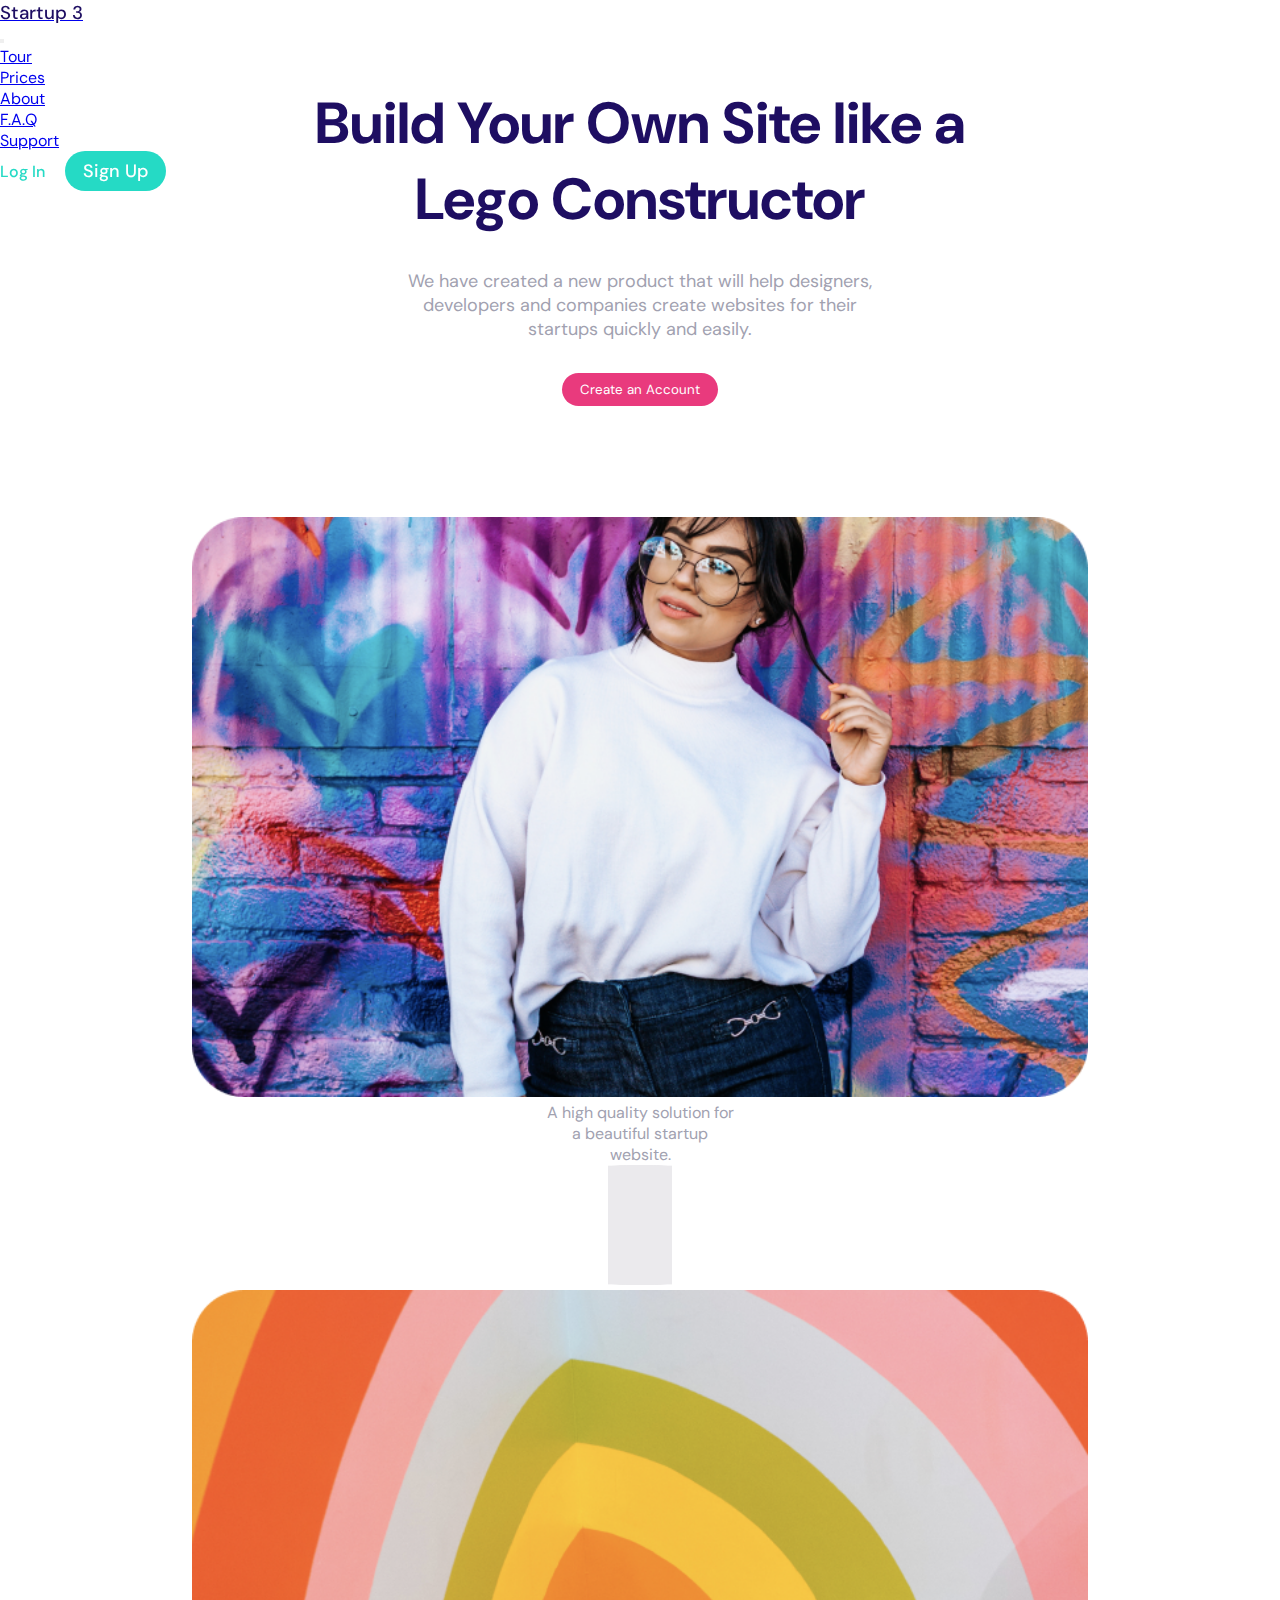
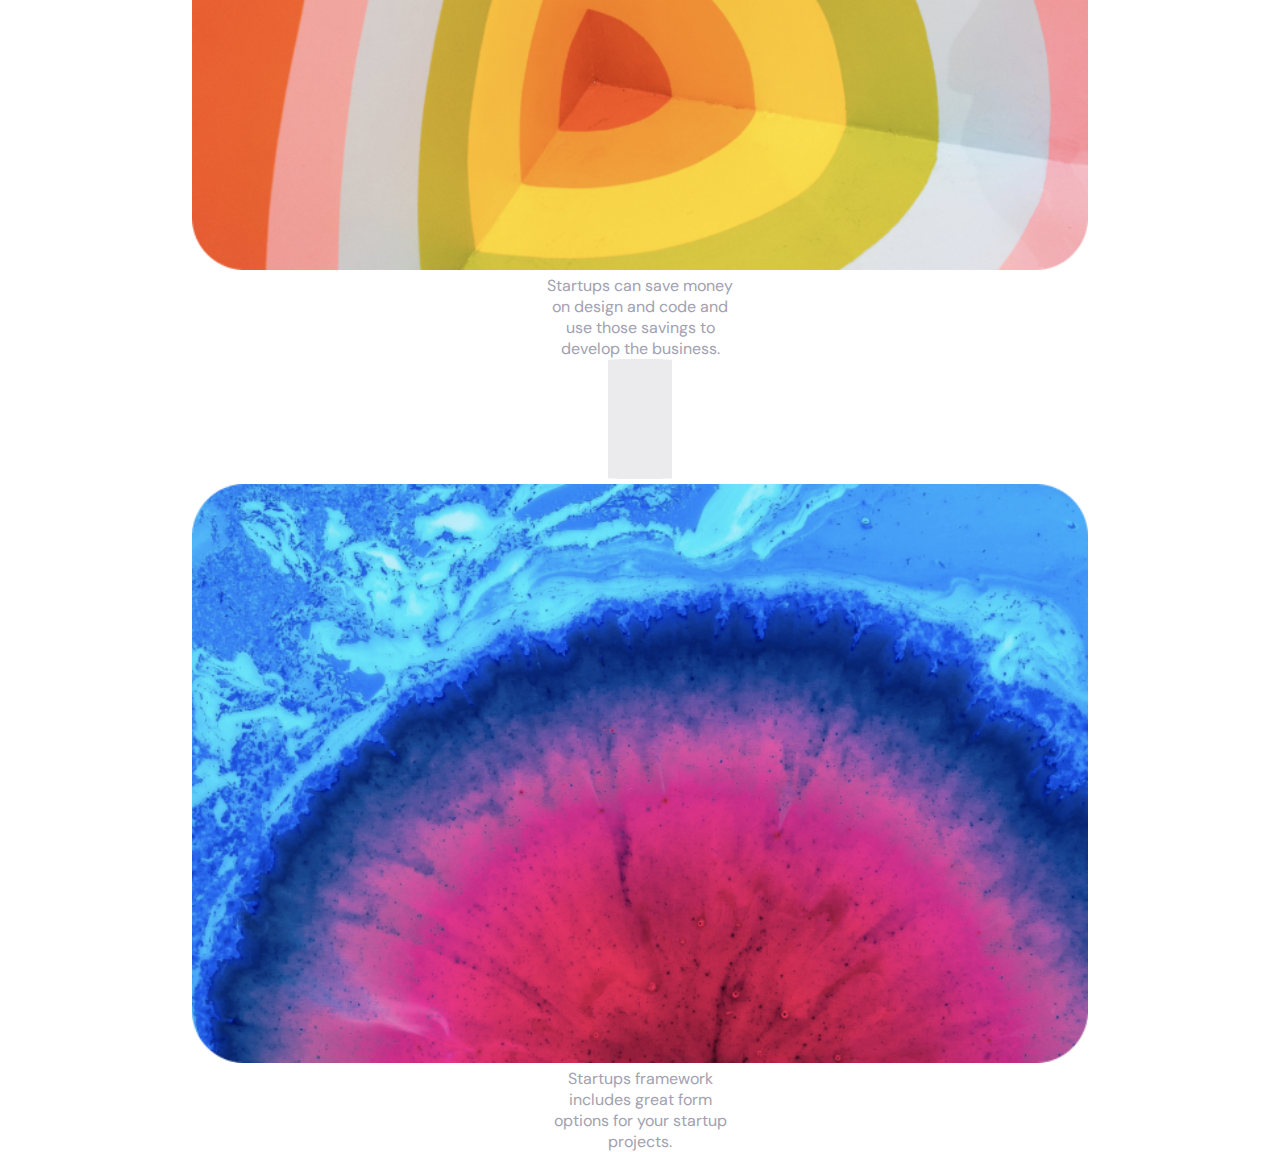
<file: index.html>
<!DOCTYPE html>
<html lang="en">
<head>
    <meta charset="UTF-8">
    <meta http-equiv="X-UA-Compatible" content="IE=edge">
    <meta name="viewport" content="width=device-width, initial-scale=1.0">
    <title>header15</title>
    <!-- Bootstrap CDN -->
    <link rel="stylesheet" href="https://cdn.jsdelivr.net/npm/bootstrap@4.6.2/dist/css/bootstrap.min.css" integrity="sha384-xOolHFLEh07PJGoPkLv1IbcEPTNtaed2xpHsD9ESMhqIYd0nLMwNLD69Npy4HI+N" crossorigin="anonymous">
    <link rel="stylesheet" href="style.css">
</head>
<body>
  <div class="container sticky">
    <nav class="navbar navbar-expand-lg navbar-light bg-white">
      <a class="navbar-brand" href="#"><h3 class="brand-text">Startup 3</h3></a>
      <button class="navbar-toggler" type="button" data-toggle="collapse" data-target="#navbarSupportedContent" aria-controls="navbarSupportedContent" aria-expanded="false" aria-label="Toggle navigation">
        <span class="navbar-toggler-icon"></span>
      </button>
      
    <div class="collapse navbar-collapse" id="navbarSupportedContent">
      <ul class="navbar-nav m-auto">
        <li class="nav-item">
          <a class="nav-link" href="#">Tour</a>
        </li>
        <li class="nav-item">
          <a class="nav-link" href="#">Prices</a>
        </li>
        <li class="nav-item">
          <a class="nav-link" href="#">About</a>
        </li>
        <li class="nav-item">
          <a class="nav-link" href="#">F.A.Q </a>
        </li>
        <li class="nav-item">
          <a class="nav-link" href="#">Support</a>
        </li>
      </ul>
      <form class="form-inline my-2 my-lg-0">
        <button class="nav-btn" type="submit">Log In</button>
        <button class="nav-btn2" type="submit">Sign Up</button>
      </form>
    </div>
    </nav>
  </div>

  <div class="container">
      <div class="row">
        <div class="col-sm-12 col-md-12 col-lg-12 col-xl-12 head-margin">
          <h1 class="head-item">Build Your Own Site like a <br>Lego Constructor</h1>
          <p class="para-item">We have created a new product that will help designers,<br>
            developers and companies create websites for their<br> 
            startups quickly and easily. 
          </p>
          <button class="head-btn">Create an Account</button>
        </div>
      </div>
  </div>  

  <div class="container section">
    <div class="row">
      <div class="col-sm-12 col-md-12 col-lg-3 col-xl-3">
        <div class="card-item">
          <center>
            <img src="./Images-H4/Photo@2xxx.png" class="card-image" alt="...">
          </center>
          <div class="card-body">
            <p class="card-text-center">A high quality solution for <br>
              a beautiful startup <br>
              website.
            </p>
          </div>
        </div>
      </div>

      <div class="col-sm-12 col-md-12 col-lg-1 col-xl-1">
        <center>
          <img class="img" src="/Images-H4/Header15Line.png" alt="">
        </center>
      </div>

      <div class="col-sm-12 col-md-12 col-lg-3 col-xl-3">
        <div class="card-item">
          <center>
            <img src="/Images-H4/Photo@2xx.png" class="card-image" alt="...">
          </center>
          <div class="card-body">
            <p class="card-text-center">Startups can save money <br>
              on design and code and <br>
              use those savings to <br>
              develop the business.
            </p>
          </div>
        </div>
      </div>

      <div class="col-sm-12 col-md-12 col-lg-1 col-xl-1">
        <center>
          <img class="img" src="/Images-H4/Header15Line.png" alt="">
        </center>
      </div>

      <div class="col-sm-12 col-md-12 col-lg-3 col-xl-3">
        <div class="card-item">
          <center>
            <img src="./Images-H4/Photo@2x.png" class="card-image" alt="...">
          </center>
          <div class="card-body">
            <p class="card-text-center">Startups framework<br> 
              includes great form<br> 
              options for your startup<br> 
              projects.
            </p>
          </div>
        </div>
      </div>
        
    </div>
  </div>

  


  
 


  






  <script src="https://cdn.jsdelivr.net/npm/jquery@3.5.1/dist/jquery.slim.min.js" integrity="sha384-DfXdz2htPH0lsSSs5nCTpuj/zy4C+OGpamoFVy38MVBnE+IbbVYUew+OrCXaRkfj" crossorigin="anonymous"></script>
  <script src="https://cdn.jsdelivr.net/npm/bootstrap@4.6.2/dist/js/bootstrap.bundle.min.js" integrity="sha384-Fy6S3B9q64WdZWQUiU+q4/2Lc9npb8tCaSX9FK7E8HnRr0Jz8D6OP9dO5Vg3Q9ct" crossorigin="anonymous"></script>      
      
</body>
</html>
</file>
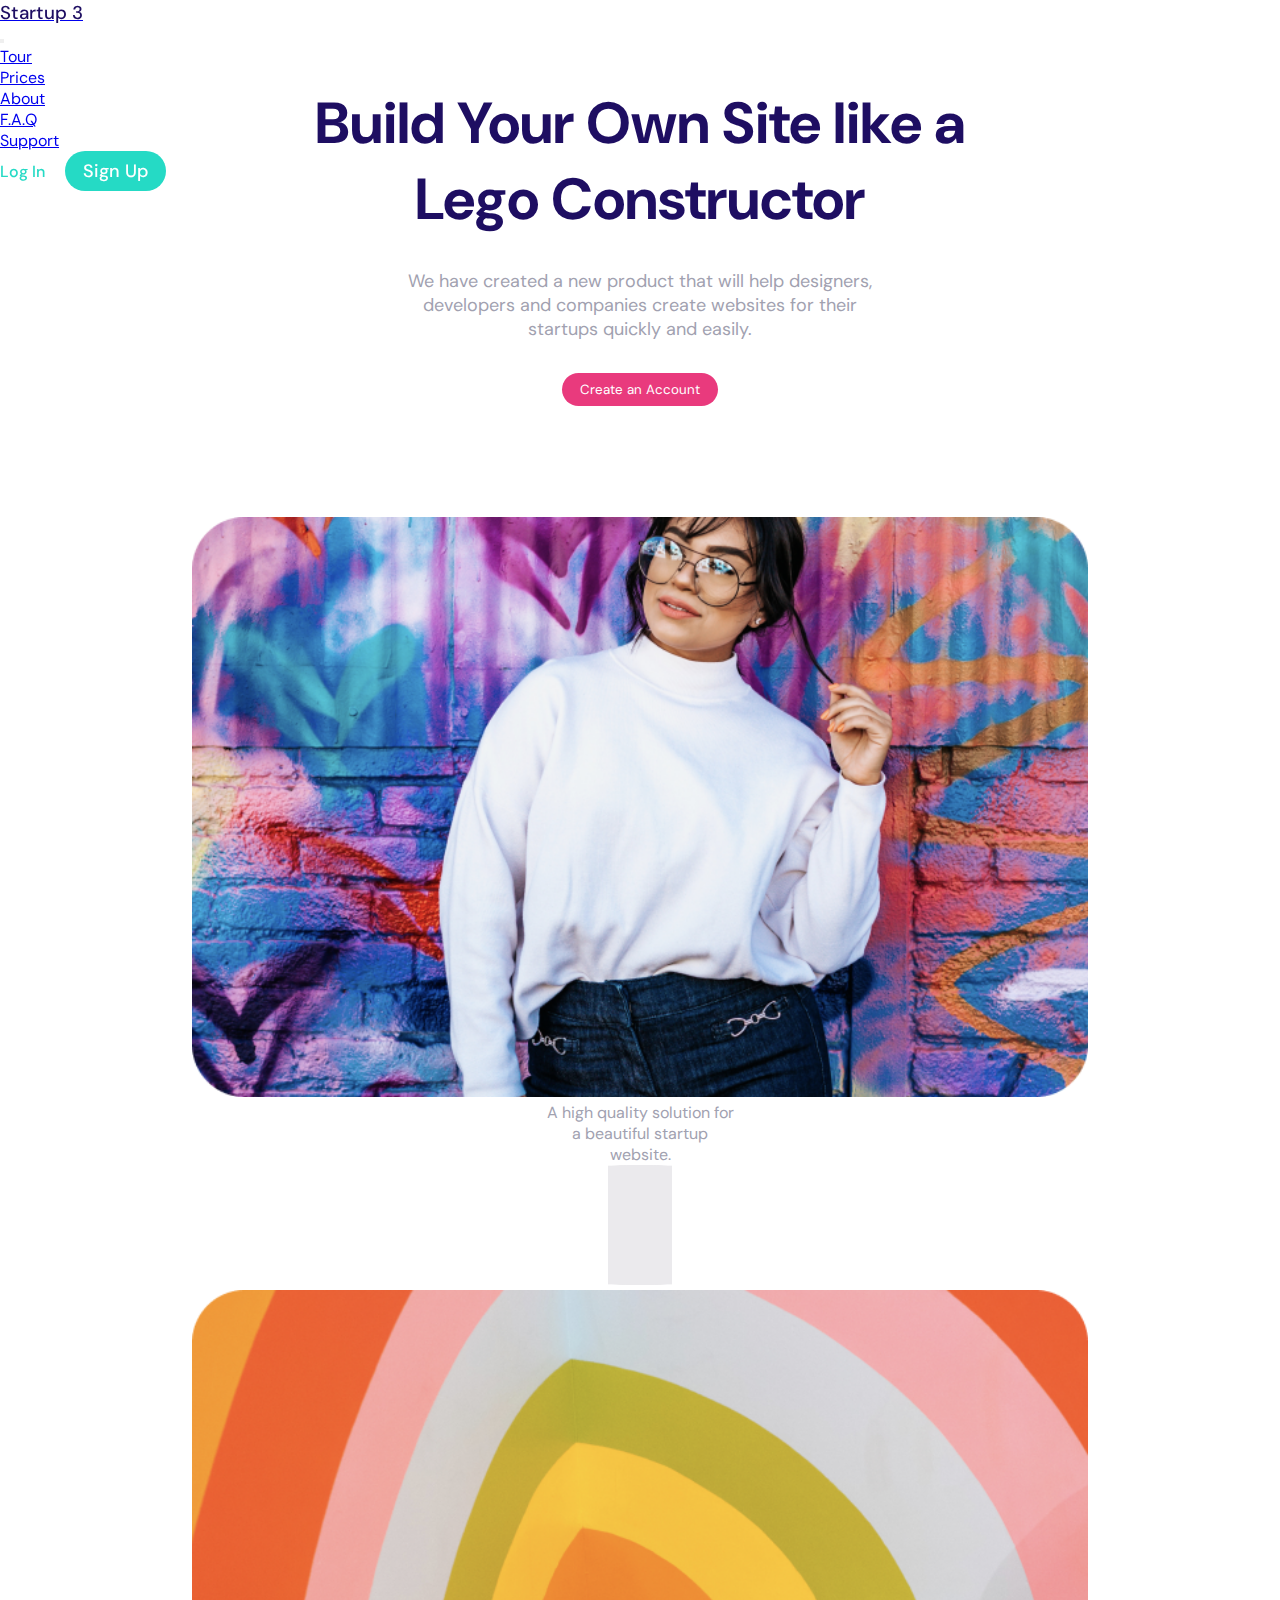
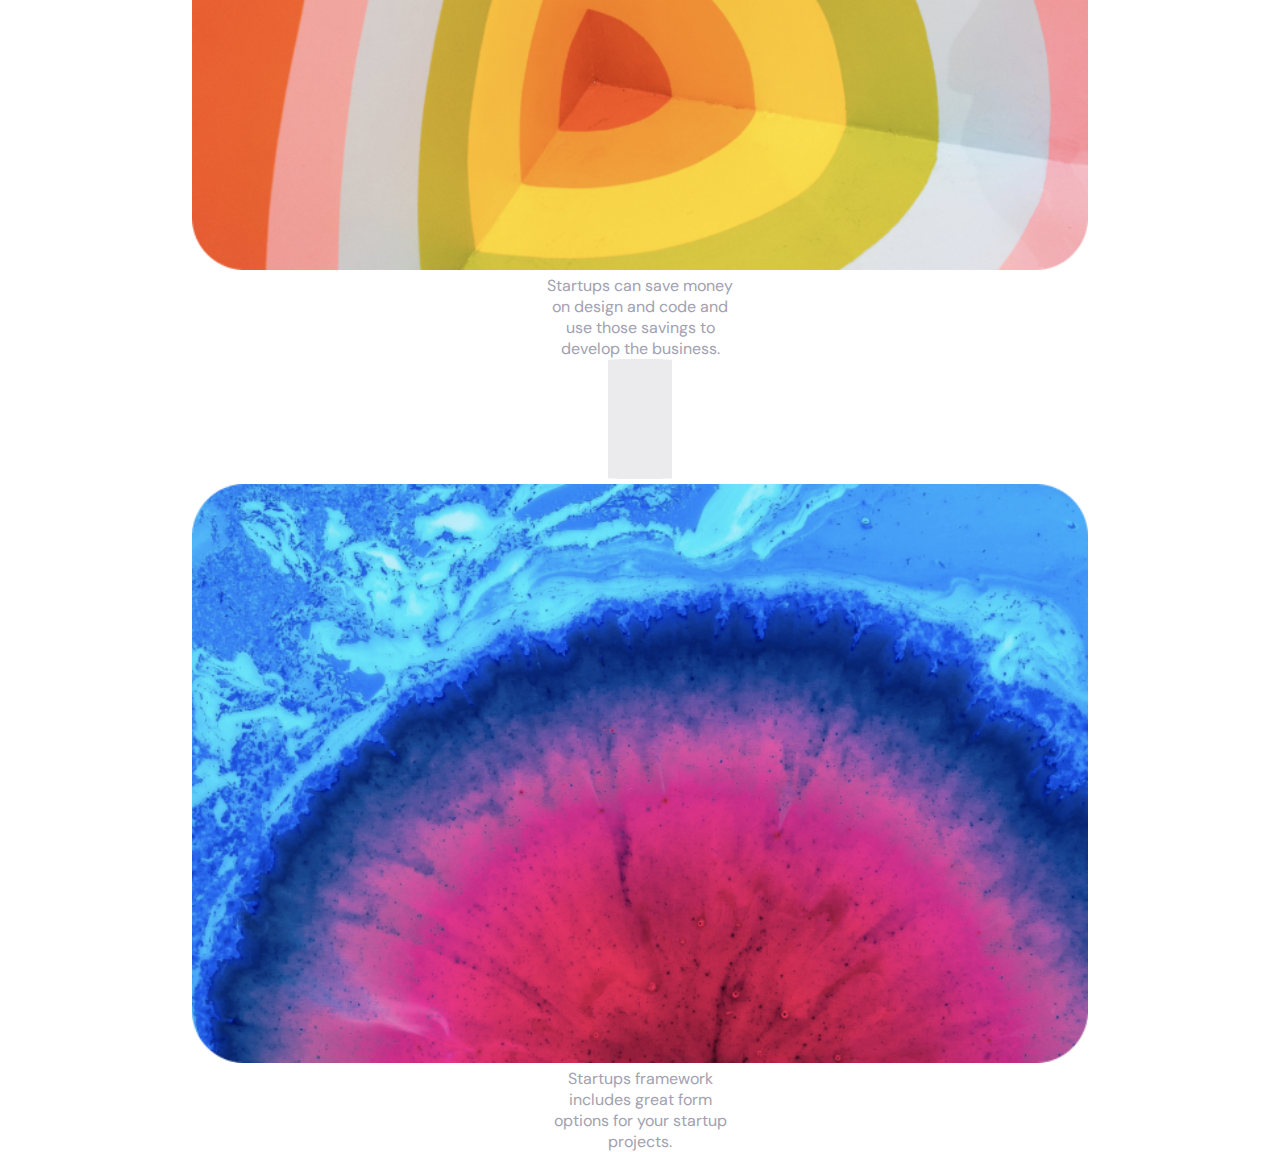
<file: index4.html>
<!DOCTYPE html>
<html lang="en">
<head>
    <meta charset="UTF-8">
    <meta http-equiv="X-UA-Compatible" content="IE=edge">
    <meta name="viewport" content="width=device-width, initial-scale=1.0">
    <title>header15</title>
    <!-- Bootstrap CDN -->
    <link rel="stylesheet" href="https://cdn.jsdelivr.net/npm/bootstrap@4.6.2/dist/css/bootstrap.min.css" integrity="sha384-xOolHFLEh07PJGoPkLv1IbcEPTNtaed2xpHsD9ESMhqIYd0nLMwNLD69Npy4HI+N" crossorigin="anonymous">
    <link rel="stylesheet" href="style4.css">
</head>
<body>
  <div class="container sticky">
    <nav class="navbar navbar-expand-lg navbar-light bg-white">
      <a class="navbar-brand" href="#"><h3 class="brand-text">Startup 3</h3></a>
      <button class="navbar-toggler" type="button" data-toggle="collapse" data-target="#navbarSupportedContent" aria-controls="navbarSupportedContent" aria-expanded="false" aria-label="Toggle navigation">
        <span class="navbar-toggler-icon"></span>
      </button>
      
    <div class="collapse navbar-collapse" id="navbarSupportedContent">
      <ul class="navbar-nav m-auto">
        <li class="nav-item">
          <a class="nav-link" href="#">Tour</a>
        </li>
        <li class="nav-item">
          <a class="nav-link" href="#">Prices</a>
        </li>
        <li class="nav-item">
          <a class="nav-link" href="#">About</a>
        </li>
        <li class="nav-item">
          <a class="nav-link" href="#">F.A.Q </a>
        </li>
        <li class="nav-item">
          <a class="nav-link" href="#">Support</a>
        </li>
      </ul>
      <form class="form-inline my-2 my-lg-0">
        <button class="nav-btn" type="submit">Log In</button>
        <button class="nav-btn2" type="submit">Sign Up</button>
      </form>
    </div>
    </nav>
  </div>

  <div class="container">
      <div class="row">
        <div class="col-sm-12 col-md-12 col-lg-12 col-xl-12 head-margin">
          <h1 class="head-item">Build Your Own Site like a <br>Lego Constructor</h1>
          <p class="para-item">We have created a new product that will help designers,<br>
            developers and companies create websites for their<br> 
            startups quickly and easily. 
          </p>
          <button class="head-btn">Create an Account</button>
        </div>
      </div>
  </div>  

  <div class="container section">
    <div class="row">
      <div class="col-sm-12 col-md-12 col-lg-3 col-xl-3">
        <div class="card-item">
          <center>
            <img src="./Images-H4/Photo@2xxx.png" class="card-image" alt="...">
          </center>
          <div class="card-body">
            <p class="card-text-center">A high quality solution for <br>
              a beautiful startup <br>
              website.
            </p>
          </div>
        </div>
      </div>

      <div class="col-sm-12 col-md-12 col-lg-1 col-xl-1">
        <center>
          <img class="img" src="/Images-H4/Header15Line.png" alt="">
        </center>
      </div>

      <div class="col-sm-12 col-md-12 col-lg-3 col-xl-3">
        <div class="card-item">
          <center>
            <img src="/Images-H4/Photo@2xx.png" class="card-image" alt="...">
          </center>
          <div class="card-body">
            <p class="card-text-center">Startups can save money <br>
              on design and code and <br>
              use those savings to <br>
              develop the business.
            </p>
          </div>
        </div>
      </div>

      <div class="col-sm-12 col-md-12 col-lg-1 col-xl-1">
        <center>
          <img class="img" src="/Images-H4/Header15Line.png" alt="">
        </center>
      </div>

      <div class="col-sm-12 col-md-12 col-lg-3 col-xl-3">
        <div class="card-item">
          <center>
            <img src="./Images-H4/Photo@2x.png" class="card-image" alt="...">
          </center>
          <div class="card-body">
            <p class="card-text-center">Startups framework<br> 
              includes great form<br> 
              options for your startup<br> 
              projects.
            </p>
          </div>
        </div>
      </div>
        
    </div>
  </div>

  


  
 


  






  <script src="https://cdn.jsdelivr.net/npm/jquery@3.5.1/dist/jquery.slim.min.js" integrity="sha384-DfXdz2htPH0lsSSs5nCTpuj/zy4C+OGpamoFVy38MVBnE+IbbVYUew+OrCXaRkfj" crossorigin="anonymous"></script>
  <script src="https://cdn.jsdelivr.net/npm/bootstrap@4.6.2/dist/js/bootstrap.bundle.min.js" integrity="sha384-Fy6S3B9q64WdZWQUiU+q4/2Lc9npb8tCaSX9FK7E8HnRr0Jz8D6OP9dO5Vg3Q9ct" crossorigin="anonymous"></script>      
      
</body>
</html>
</file>
<file: style.css>
@import url('https://fonts.googleapis.com/css2?family=DM+Sans:wght@400;500;700&display=swap');

*{
    margin: 0;
    padding: 0;
    box-sizing: border-box;
    font-family: DM Sans, sans-serif;
}

.sticky{
    position: fixed;
    top: 0;
  left: 0;
  right: 0;
  z-index: 9999;
}

.brand-text{
    color: #1E0E62;
    font-weight: 500;
}

.nav-text{
    font-size: 18px;
    font-weight: 500;
    color: #A1A1B0;
}

.nav-btn{
    outline: none;
    border: 0;
    box-shadow: none;
    margin-right: 16px;
    font-weight: 500;
    font-size: 16px;
    background: white;
    color: #25DAC5;
}

.nav-btn2{
    box-shadow: none;
    font-weight: 500;
    font-size: 18px;
}

.nav-btn2, .head-btn{
    background: #25DAC5;
    border: 0;
    border-radius: 100px;
    padding: 8px 18px;
    color: #fff;
}

.head-btn{
    background: #E93A7D;
    margin-top: 32px;

}

.head-item{
    color: #1E0E62;
    font-size: 58px;
    font-weight: bold;
}


.head-margin{
    text-align: center;
    margin-top: 85px;
}

.para-item{
    color: #A1A1B0;
    margin-top: 32px;
    font-size: 18px;
    font-weight: normal;
}

.card-text-center{
    font-size: 16px;
    color: #A1A1B0;
}

.card-image{
    width: 70%;
}

.card-image2{
    width: 100%;
}

.card-body{
    text-align: center;
}
  
.section{
    margin-top: 111px;
}

/* .row{
    justify-content: center;
} */

.img{
    width: 5%;
    height: 120px;
}

@media screen and (max-width: 900px) {
    .img{
        display: none;
    }

    .para-item{
        font-size: 14px;
    }

    .head-item{
        font-size: 40px;
        
    }

    br{
        display: none;
    }

    .card-image{
        width: 100%;
    }
    
}
</file>
<file: style4.css>
@import url('https://fonts.googleapis.com/css2?family=DM+Sans:wght@400;500;700&display=swap');

*{
    margin: 0;
    padding: 0;
    box-sizing: border-box;
    font-family: DM Sans, sans-serif;
}

.sticky{
    position: fixed;
    top: 0;
  left: 0;
  right: 0;
  z-index: 9999;
}

.brand-text{
    color: #1E0E62;
    font-weight: 500;
}

.nav-text{
    font-size: 18px;
    font-weight: 500;
    color: #A1A1B0;
}

.nav-btn{
    outline: none;
    border: 0;
    box-shadow: none;
    margin-right: 16px;
    font-weight: 500;
    font-size: 16px;
    background: white;
    color: #25DAC5;
}

.nav-btn2{
    box-shadow: none;
    font-weight: 500;
    font-size: 18px;
}

.nav-btn2, .head-btn{
    background: #25DAC5;
    border: 0;
    border-radius: 100px;
    padding: 8px 18px;
    color: #fff;
}

.head-btn{
    background: #E93A7D;
    margin-top: 32px;

}

.head-item{
    color: #1E0E62;
    font-size: 58px;
    font-weight: bold;
}


.head-margin{
    text-align: center;
    margin-top: 85px;
}

.para-item{
    color: #A1A1B0;
    margin-top: 32px;
    font-size: 18px;
    font-weight: normal;
}

.card-text-center{
    font-size: 16px;
    color: #A1A1B0;
}

.card-image{
    width: 70%;
}

.card-image2{
    width: 100%;
}

.card-body{
    text-align: center;
}
  
.section{
    margin-top: 111px;
}

/* .row{
    justify-content: center;
} */

.img{
    width: 5%;
    height: 120px;
}

@media screen and (max-width: 900px) {
    .img{
        display: none;
    }

    .para-item{
        font-size: 14px;
    }

    .head-item{
        font-size: 40px;
        
    }

    br{
        display: none;
    }

    .card-image{
        width: 100%;
    }
    
}
</file>
